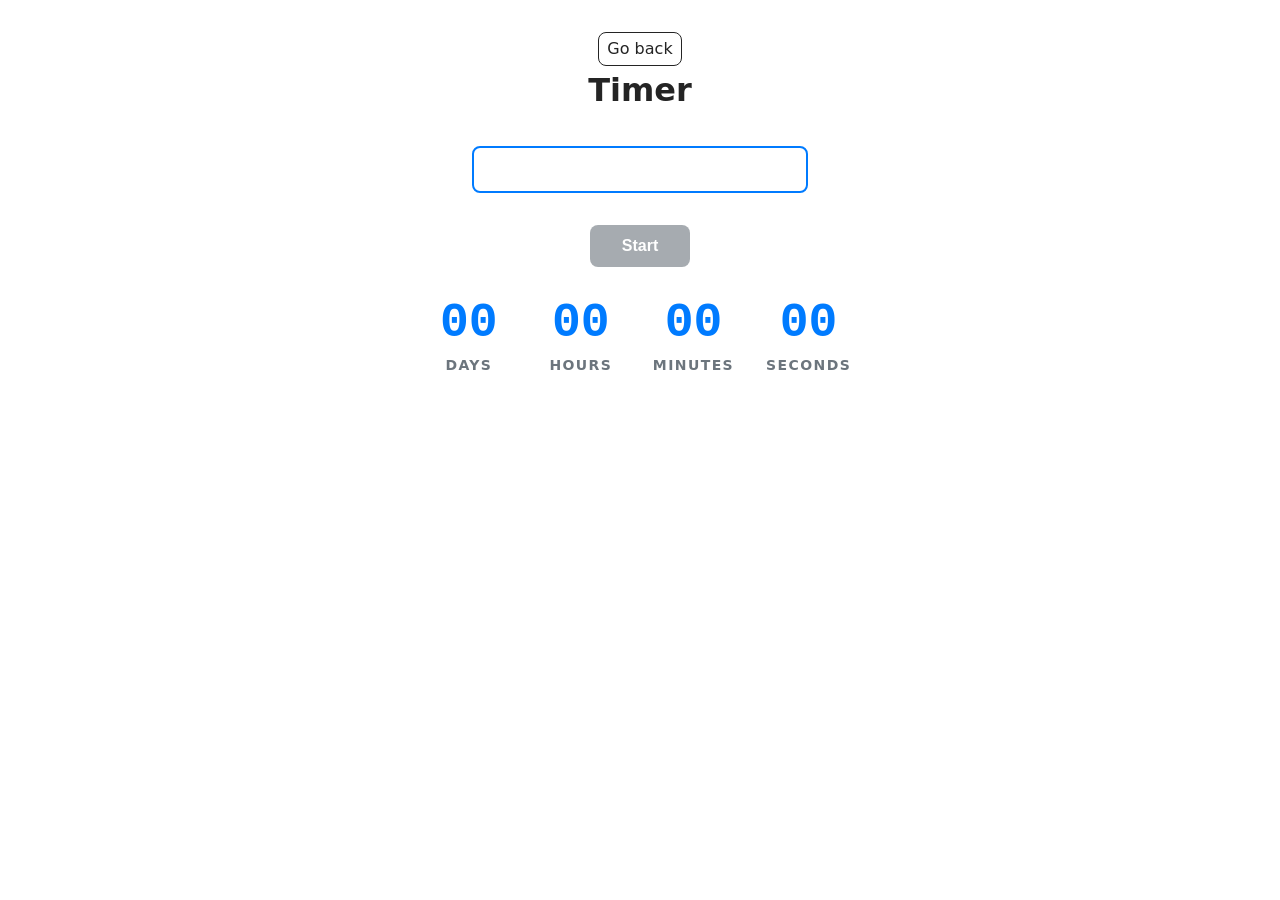
<file: src/1-timer.html>
<!DOCTYPE html>
<html lang="en">
  <head>
    <meta charset="UTF-8" />
    <meta http-equiv="X-UA-Compatible" content="IE=edge" />
    <meta name="viewport" content="width=device-width, initial-scale=1.0" />
    <title>Timer</title>
    <link rel="stylesheet" href="./css/styles.css" />
  </head>
  <body>

    <main>
      <div class="container">
        <a class="back-link" href="./index.html">Go back</a>
        <h1 class="main-title">
          Timer
        </h1>

        <div class="timer-section">
          <input type="text" id="datetime-picker" />
          <button type="button" data-start disabled>Start</button>

          <div class="timer">
            <div class="field">
              <span class="value" data-days>00</span>
              <span class="label">Days</span>
            </div>
            <div class="field">
              <span class="value" data-hours>00</span>
              <span class="label">Hours</span>
            </div>
            <div class="field">
              <span class="value" data-minutes>00</span>
              <span class="label">Minutes</span>
            </div>
            <div class="field">
              <span class="value" data-seconds>00</span>
              <span class="label">Seconds</span>
            </div>
          </div>
        </div>
      </div>
    </main>

    <script type="module" src="./js/1-timer.js"></script>
  </body>
</html>
</file>
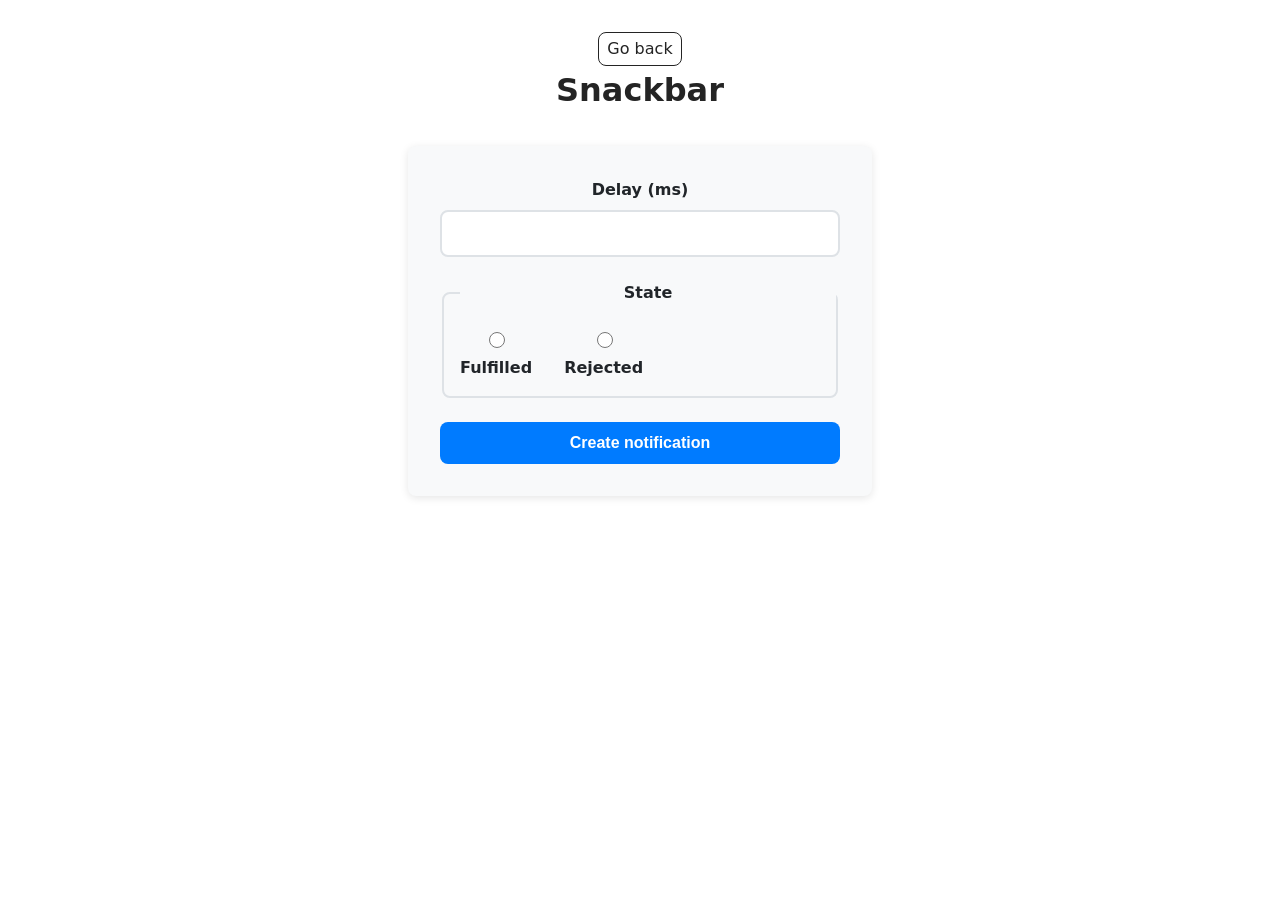
<file: src/2-snackbar.html>
<!DOCTYPE html>
<html lang="en">
  <head>
    <meta charset="UTF-8" />
    <meta http-equiv="X-UA-Compatible" content="IE=edge" />
    <meta name="viewport" content="width=device-width, initial-scale=1.0" />
    <title>Snackbar</title>
    <link rel="stylesheet" href="./css/styles.css" />
  </head>
  <body>


    <main>
      <div class="container">
        <a class="back-link" href="./index.html">Go back</a>
        <h1 class="main-title">
          Snackbar
        </h1>

        <form class="form">
          <label>
            Delay (ms)
            <input type="number" name="delay" required />
          </label>

          <fieldset>
            <legend>State</legend>
            <div>
              <label>
                <input type="radio" name="state" value="fulfilled" required />
                Fulfilled
              </label>
              <label>
                <input type="radio" name="state" value="rejected" required />
                Rejected
              </label>
            </div>
          </fieldset>

          <button type="submit">Create notification</button>
        </form>
      </div>
    </main>

    <script type="module" src="./js/2-snackbar.js"></script>
  </body>
</html>
</file>
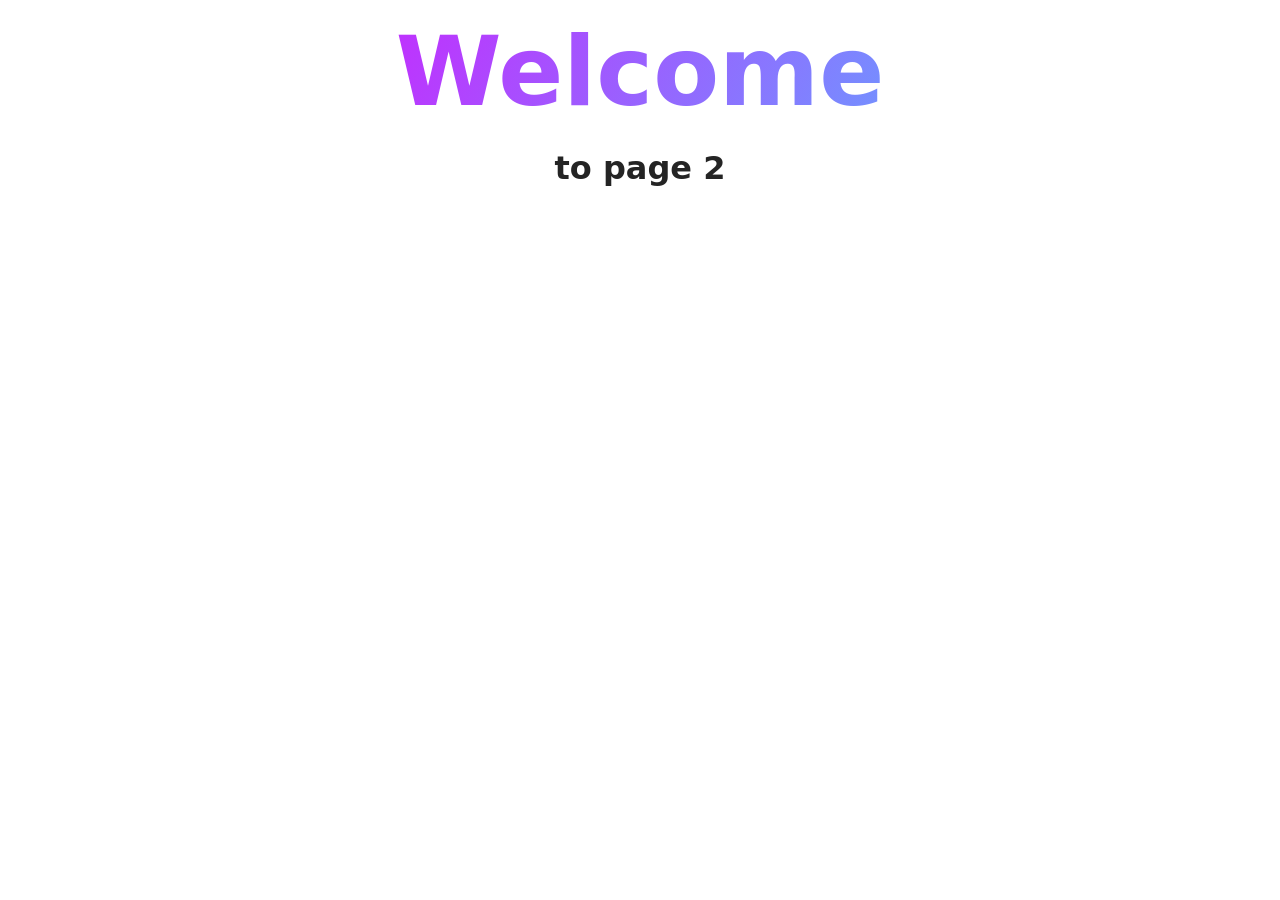
<file: src/page-2.html>
<!DOCTYPE html>
<html lang="en">
  <head>
    <meta charset="UTF-8" />
    <meta http-equiv="X-UA-Compatible" content="IE=edge" />
    <meta name="viewport" content="width=device-width, initial-scale=1.0" />
    <title>Page 2</title>
    <link rel="stylesheet" href="./css/styles.css" />
  </head>
  <body>
    <load
      src="./partials/header.html"
      icon-path="./img/sprite.svg#logo"
      highlight-act="active"
    />

    <main>
      <div class="container">
        <h1 class="main-title">
          <span class="main-title-gradient">Welcome</span> to page 2
        </h1>
        <load src="./partials/back-link.html" />
      </div>
    </main>

    <load src="./partials/footer.html" />
  </body>
</html>
</file>
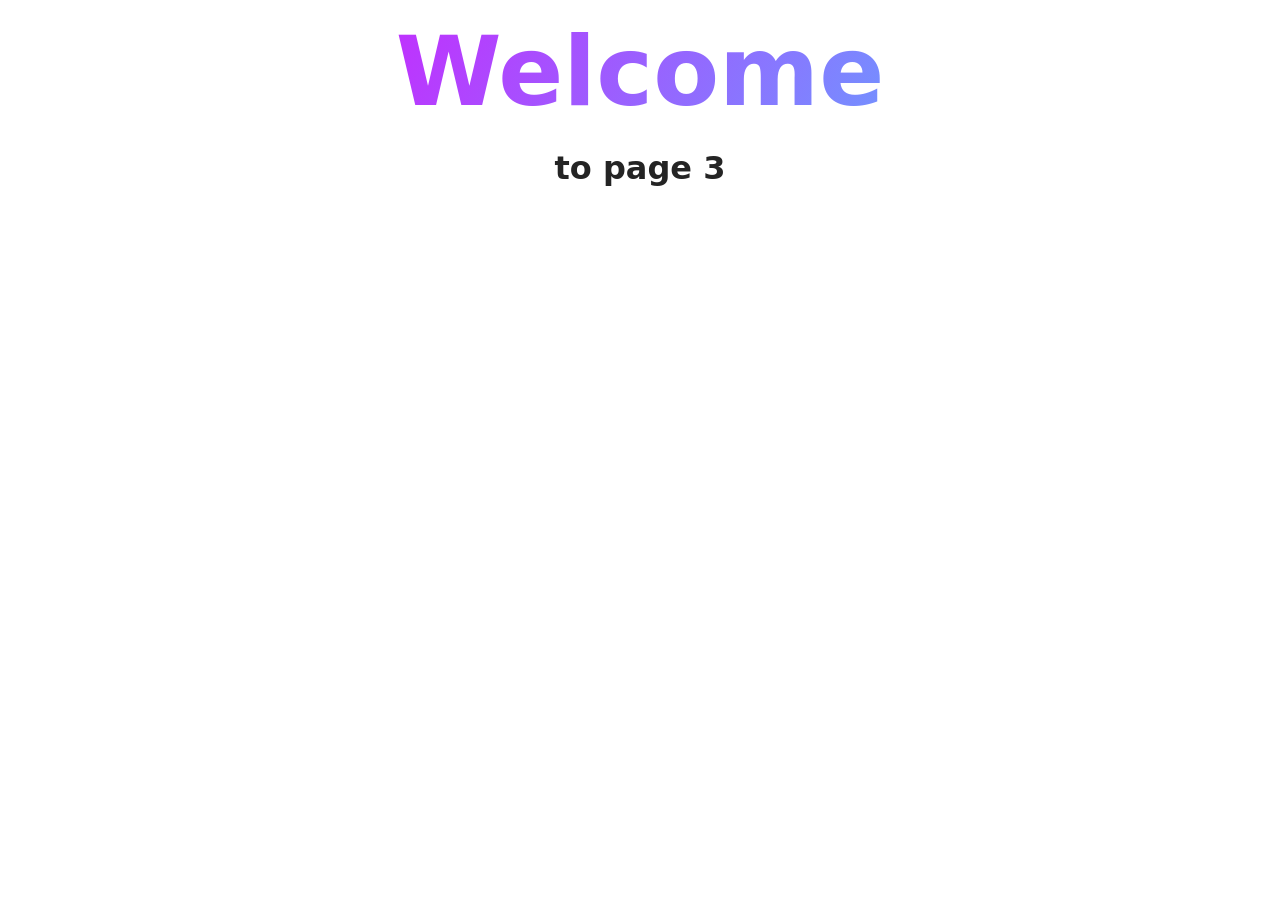
<file: src/page-3.html>
<!DOCTYPE html>
<html lang="en">
  <head>
    <meta charset="UTF-8" />
    <meta http-equiv="X-UA-Compatible" content="IE=edge" />
    <meta name="viewport" content="width=device-width, initial-scale=1.0" />
    <title>Page 3</title>
    <link rel="stylesheet" href="./css/styles.css" />
  </head>
  <body>
    <load
      src="./partials/header.html"
      icon-path="./img/sprite.svg#logo"
      highlight-curr="active"
    />

    <main>
      <div class="container">
        <h1 class="main-title">
          <span class="main-title-gradient">Welcome</span> to page 3
        </h1>
        <load src="./partials/back-link.html" />
      </div>
    </main>

    <load src="./partials/footer.html" />
  </body>
</html>
</file>
<file: src/css/styles.css>
/**
  |============================
  | include css partials with
  | default @import url()
  |============================
*/
/* Common styles */
@import url('./reset.css');
@import url('./base.css');
@import url('./container.css');
@import url('./animations.css');

/* Sections style */
@import url('./header.css');
@import url('./vite-promo.css');
@import url('./badges.css');
@import url('./back-link.css');
@import url('./footer.css');
@import url('./timer.css');
@import url('./snackbar.css');
</file>
